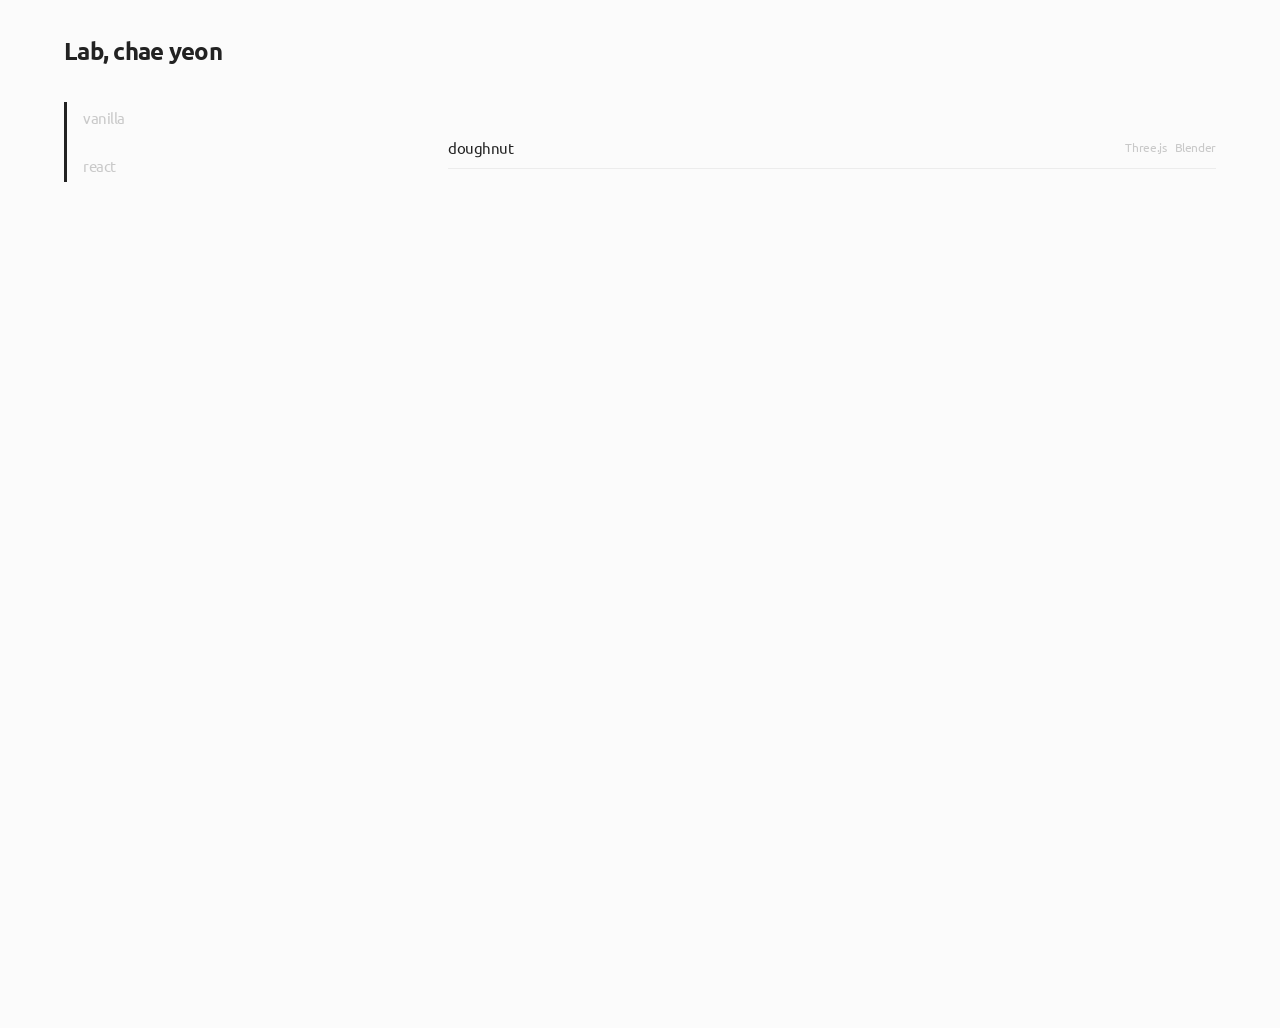
<file: index.html>
<!doctype html>
<html lang="en">
  <head>
    <meta charset="UTF-8" />
    <meta name="viewport" content="width=device-width, initial-scale=1.0" />
    <title>Lab, chae yeon</title>
    <!-- Favicon -->
    <link rel="shortcut icon" href="favicon.png" type="image/x-icon" />

    <!-- CSS -->
    <link rel="stylesheet" href="style.css" />
  </head>
  <body>
    <!-- HTML -->
    <main>
      <!-- Navigation -->
      <nav class="Navigation">
        <h1 class="Title">Lab, chae yeon</h1>
        <ul class="Navigation__Items">
          <li class="Navigation__Item Navigation__Item--Vanilla">vanilla</li>
          <li class="Navigation__Item Navigation__Item--React">react</li>
        </ul>
      </nav>

      <!-- Content -->
      <div class="Content">
        <!-- Section .Vanilla-->
        <section class="Vanilla"></section>
        <!-- Section .React-->
        <section class="React"></section>
      </div>
    </main>

    <!-- JS -->
    <script type="module" src="main.js"></script>
  </body>
</html>
</file>
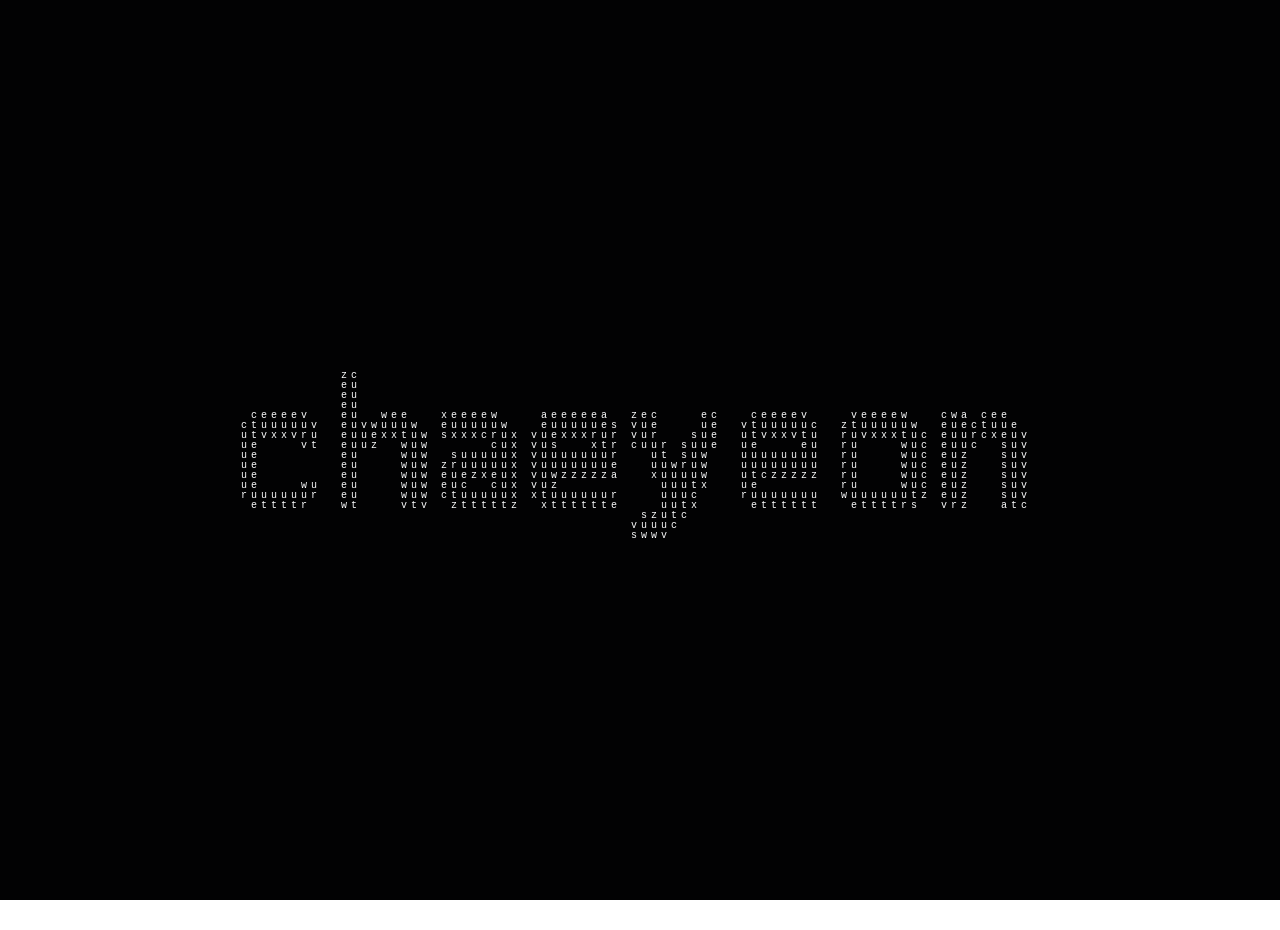
<file: vanilla/26-10-06/index.html>
<!doctype html>
<!--
  Practice lab: following a YouTube tutorial
  Title: I Turned My Logo Into 10,000 Scrambling ASCII Art (and Made It React to Your Mouse Movement)
  Channel: Codegrid
  Source: https://www.youtube.com/watch?v=4m63eG05knw
-->
<html lang="en">
  <head>
    <meta charset="UTF-8" />
    <meta name="viewport" content="width=device-width, initial-scale=1.0" />
    <title>Lab 10-06-26</title>

    <!-- styles -->
    <link rel="stylesheet" href="style.css" />
  </head>
  <body>
    <section id="hero">
      <canvas id="grid"></canvas>

      <div id="logo">
        <img src="logo.png" id="source" alt="" />
      </div>
    </section>

    <!-- script -->
    <script type="module" src="script.js"></script>
  </body>
</html>
</file>
<file: style.css>
/* Font */
@import url("https://fonts.googleapis.com/css2?family=Ubuntu:ital,wght@0,300;0,400;0,500;0,700;1,300;1,400;1,500;1,700&display=swap");

/* Reset */
* {
  margin: 0;
  padding: 0;
  box-sizing: border-box;
  list-style: none;
  color: #222;
  font-family: "Ubuntu", sans-serif;
  text-decoration: none;
  line-height: 160%;
  letter-spacing: -0.03em;
}

html {
  scroll-behavior: smooth;
  font-size: 62.5%;
}

body {
  inline-size: 100dvw;
  block-size: 100dvh;
  background: #fbfbfb;
  font-size: 1.5rem;
  overflow: hidden;
}

main {
  margin: auto;
  max-inline-size: calc(100dvw - 12.8rem);
  inline-size: 100%;
  block-size: 100%;
  display: flex;
  @media (width < 768px) {
    max-inline-size: calc(100dvw - 3.2rem);
    flex-direction: column;
  }
}

/* Navigation */
.Navigation {
  flex: 1;
  margin-block-start: 3.2rem;
  display: flex;
  flex-direction: column;
  gap: 3.2rem;
  @media (width < 768px) {
    flex: 0.5;
    margin: 1.6rem;
    gap: 0.8rem;
  }
}

.Title {
  font-size: 2.4rem;
}

.Navigation__Items {
  display: flex;
  flex-direction: column;
  gap: 1.6rem;
  border-left: 3px solid #222;
  @media (width < 768px) {
    flex-direction: row;
  }
}
.Navigation__Item {
  padding-block: 0.4rem;
  padding-inline: 1.6rem;
  color: #c9c9c9;
  cursor: pointer;
}
.Navigation__Item--Vanilla {
}
.Navigation__Item--React {
}
.Navigation__Item--Active {
  color: #222;
}

/* Content */
.Content {
  block-size: 100%;
  margin-block-start: 12.8rem;
  flex: 2;
  overflow-y: scroll;
  overflow-x: hidden;
  @media (width < 768px) {
    margin: 0;
  }
}
.Content::-webkit-scrollbar {
  width: 5px;
}
.Content::-webkit-scrollbar-thumb {
  background: #c9c9c9;
  border-radius: 12px 12px 12px 12px;
}

.Content section {
  block-size: inherit;
}
.Vanilla {
}
.React {
}

.Lab__Items {
  display: flex;
  flex-direction: column;
  gap: 0.4rem;
}
.Lab__Item {
  position: relative;
  border-bottom: 1px solid #ececec;
}
.Lab__Item a {
  inline-size: 100%;
  padding-block: 0.8rem;
  display: block;
  transition: background 0.3s linear;
}
.Lab__Item:hover a {
  background: #ececec;
}

.Lab__Item .Tags {
  position: absolute;
  top: 50%;
  right: 0;
  transform: translateY(-50%);
  display: flex;
  gap: 0.8rem;
  font-size: 1.2rem;
}
.Lab__Item .Tag {
  color: #c9c9c9;
}

.Tooltip {
  inline-size: 32rem;
  position: absolute;
  top: 50%;
  right: 0;
  visibility: hidden;
  opacity: 0;
  transition: opacity 0.3s linear;
  @media (width < 768px) {
    display: none;
  }
}
.Lab__Item:hover .Tooltip {
  visibility: visible;
  opacity: 1;
}
</file>
<file: vanilla/26-10-06/style.css>
* {
  margin: 0;
  padding: 0;
  box-sizing: border-box;
}

#hero {
  width: 100%;
  height: 100svh;
  position: relative;
  background-color: #020203;
}

canvas {
  width: 100%;
  height: 100%;
  display: block;
}

#logo {
  position: absolute;
  top: 50%;
  left: 50%;
  transform: translate(-50%, -50%);
  width: 75%;
}

#logo img {
  width: 100%;
  height: 100%;
  object-fit: contain;
  display: block;
  visibility: hidden;
}
</file>
